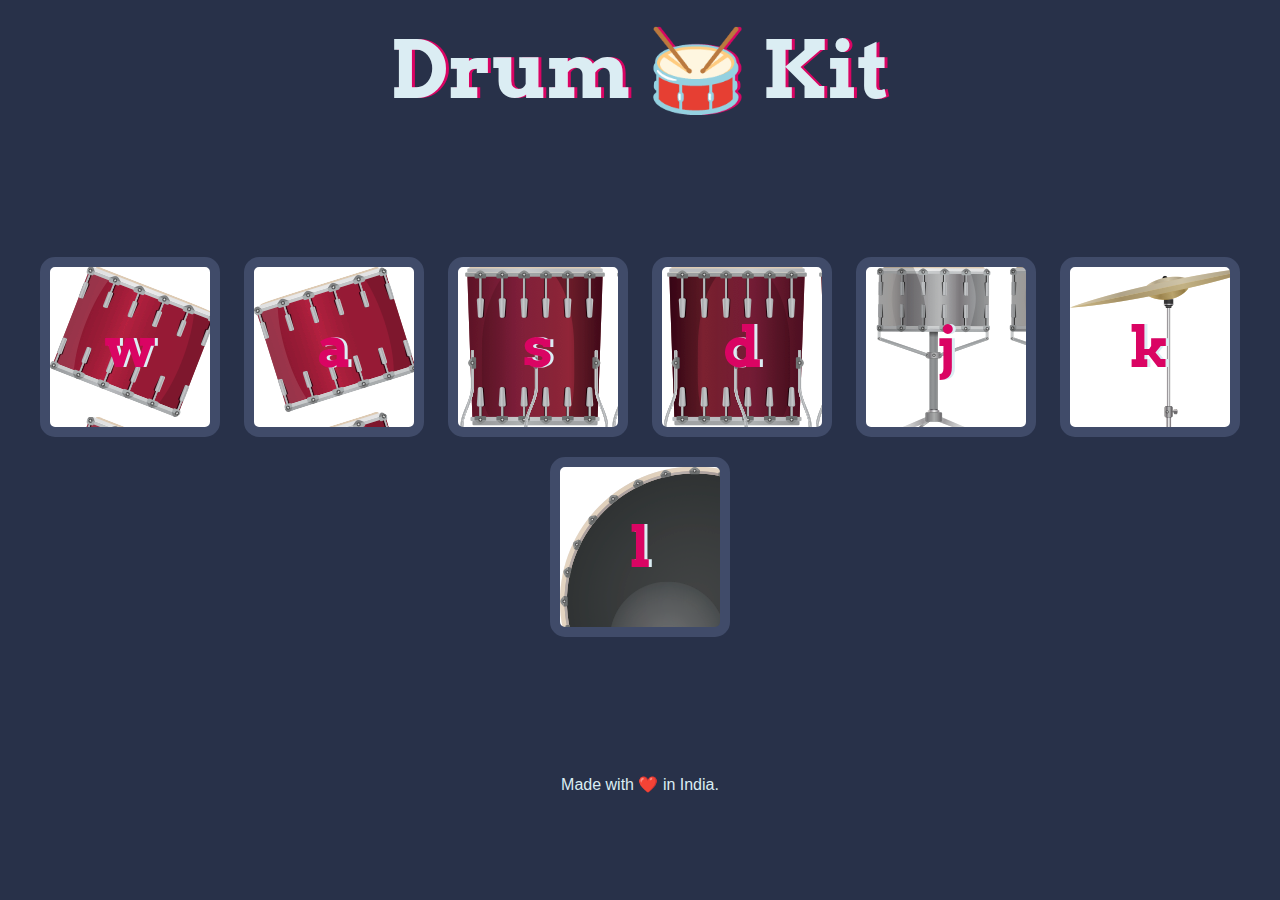
<file: Drum Kit/index.html>
<!DOCTYPE html>
<html lang="en" dir="ltr">

<head>
  <meta charset="utf-8">
  <title>Drum Kit</title>
  <link rel="stylesheet" href="styles.css">
  <link href="https://fonts.googleapis.com/css?family=Arvo" rel="stylesheet">
</head>

<body>
  <h1 id="title">Drum 🥁 Kit</h1>
  <div class="set">
    <button class="w drum">w</button>
    <button class="a drum">a</button>
    <button class="s drum">s</button>
    <button class="d drum">d</button>
    <button class="j drum">j</button>
    <button class="k drum">k</button>
    <button class="l drum">l</button>
  </div>


<script src="index.js" charset="utf-8"></script>

<footer>
  Made with ❤️ in India.
</footer>
</body>
</html>
</file>
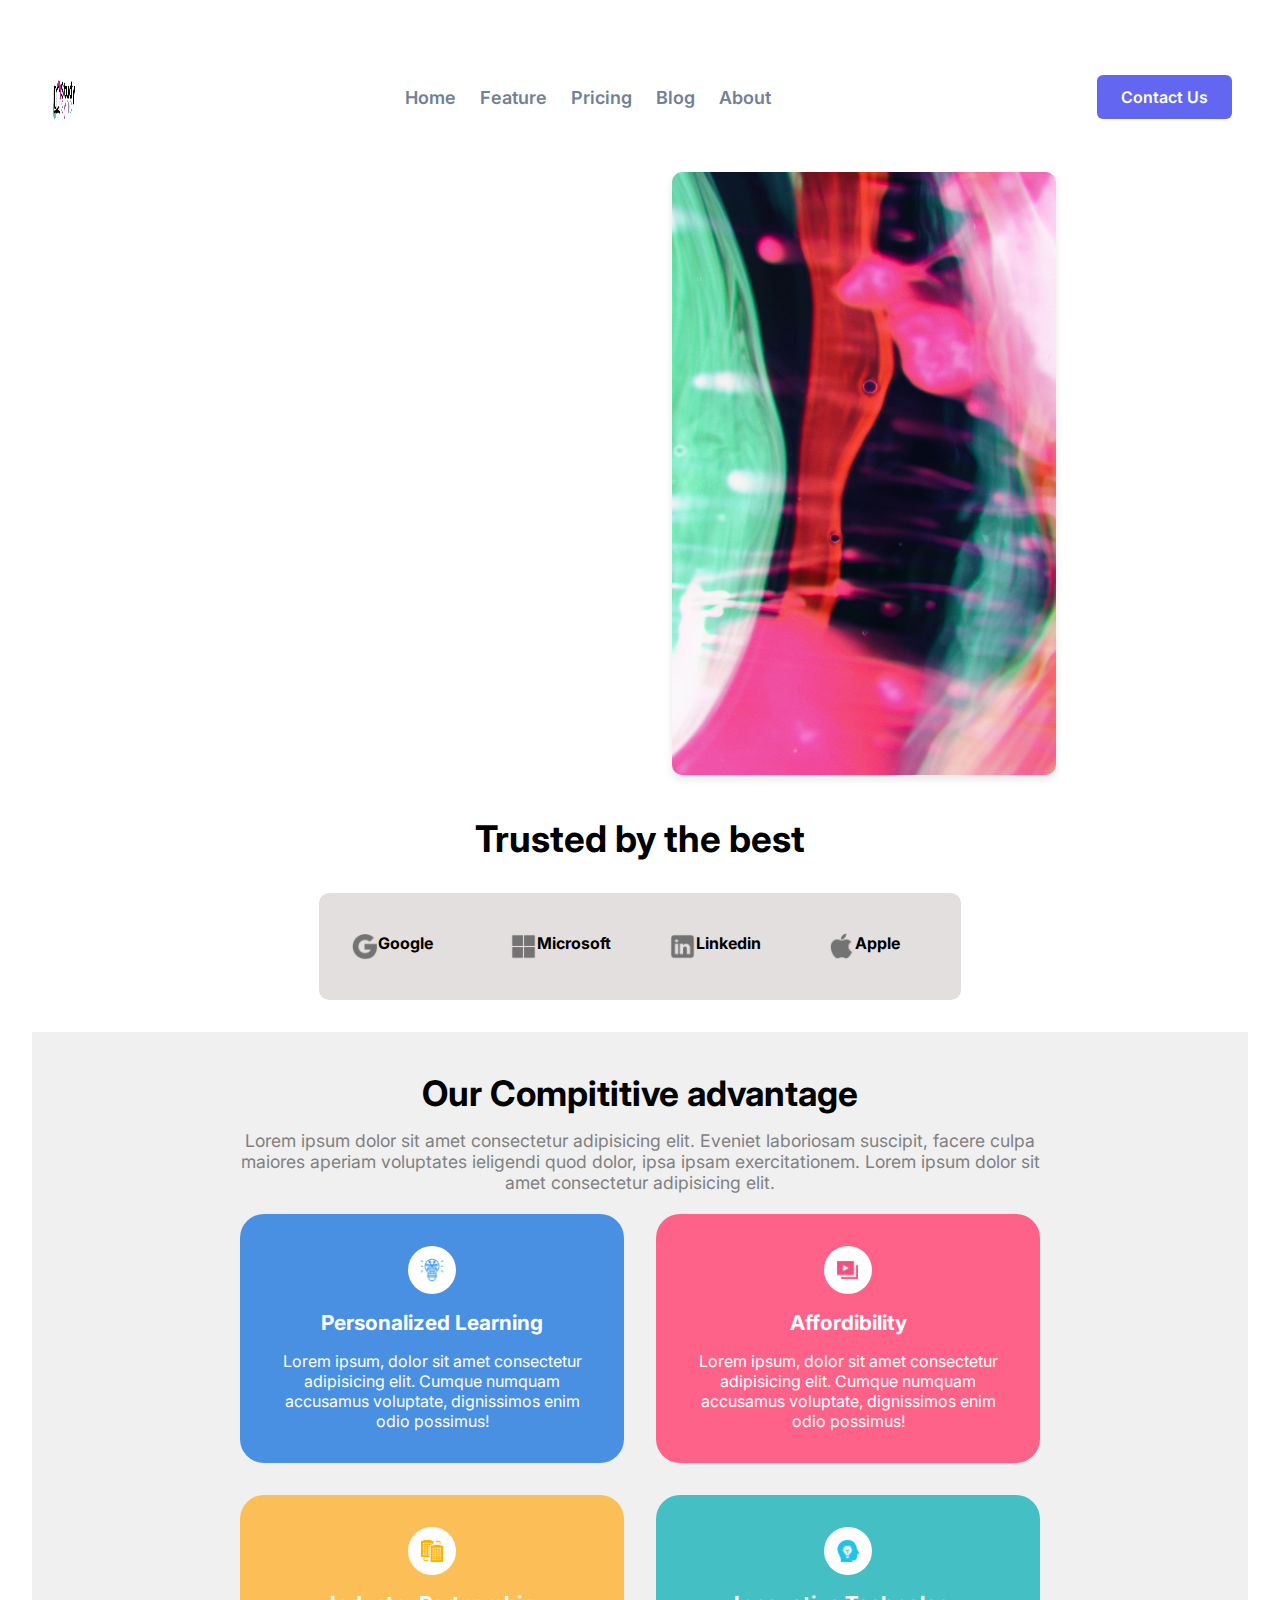
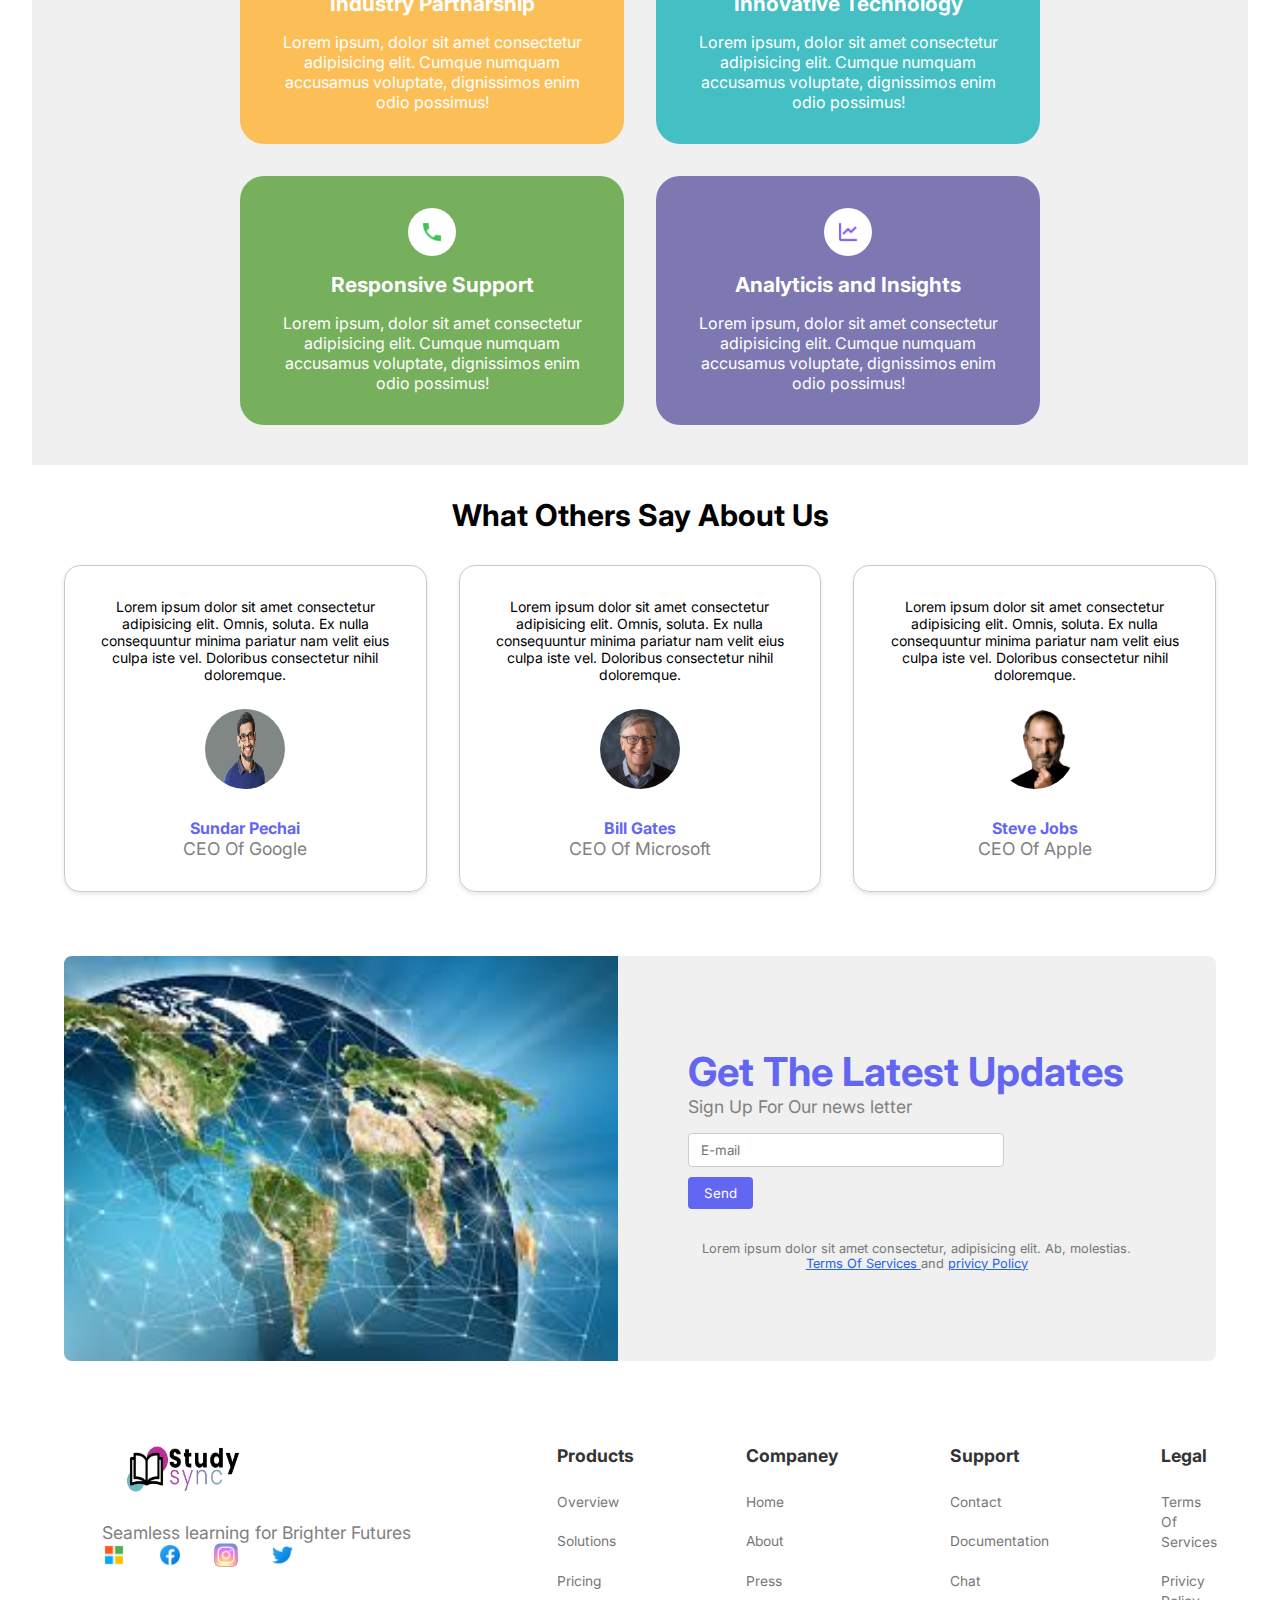
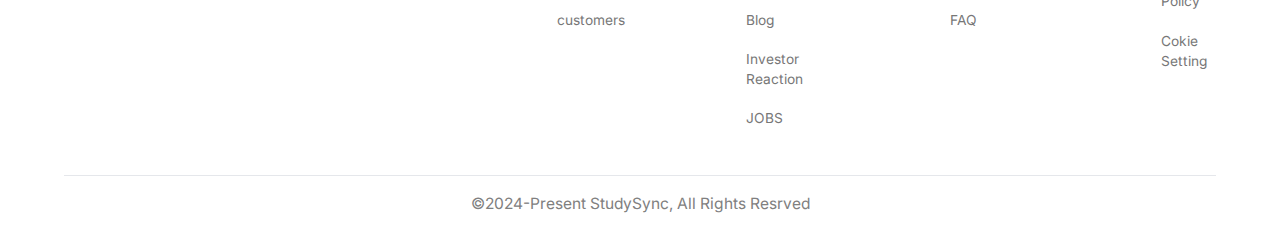
<file: L33--38/index.html>
<!DOCTYPE html>
<html lang="en">

<head>
  <meta charset="UTF-8" />
  <meta name="viewport" content="width=device-width, initial-scale=1.0" />
  <title>StudySync.in</title>
  <link rel="stylesheet" href="style.css" />
  <link rel="shortcut icon" href="ss.jpg" type="image/x-icon" />
</head>

<body>
  <div class="header">
    <header class="header_content">
      <a href="#logo" class="logo">
        <img src="ss.jpg" alt="LOGO" class="LOGO_icon" />
      </a>

      <nav class="nav">
        <a href="http://127.0.0.1:5500/L33/index.html" class="nav_link">Home</a>
        <a href="#Feature" class="nav_link">Feature</a>
        <a href="#Pricing" class="nav_link">Pricing</a>
        <a href="http://127.0.0.1:5500/L29--30/Codehelpblog.html" class="nav_link">Blog</a>
        <a href="#about" class="nav_link">About</a>
      </nav>

      <a href="#Contact Us" class="contact_button">Contact Us</a>
    </header>
  </div>

  <div class="content">
    <section class="main_section">
      <div class="content_left">
        <p class="Section_label">Very Proud to Enounce</p>
        <h1 class="Section_title">Seamless learning for Brighter Futures</h1>
        <p class="Section_dis">
          Lorem ipsum, dolor sit amet consectetur adipisicing elit. Quisquam
          natus vitae illo, sit libero dolores quibusdam quaerat, pariatur
          veniam odio animi tempore hic est? Fuga eaque suscipit veniam iste
          optio?Lorem ipsum dolor, sit amet consectetur adipisicing elit.
          Dolore voluptatibus consequatur cupiditate et tempore dolorum
          maiores, recusandae
        </p>

        <div class="button_group">
          <a href="#start" class="Start_button">Start Now</a>
          <a href="#Tour" class="Tour_button">Take Tour</a>
        </div>
      </div>

      <div class="content_right">
        <div class="img_container">
          <img src="SBI.jpg" alt="Section Image " class="section_image" />
        </div>
      </div>
    </section>
  </div>

  <div class="Companey-container">
    <h2 class="Companey_title">Trusted by the best</h2>
    <div class="companey_grid">
      <div class="companey_logo">
        <img src="Google.png" class="PNG-img" />
        <span class="logo_text">Google</span>
      </div>

      <div class="companey_logo">
        <img src="Microsoft.png" class="PNG-img" />
        <span class="logo_text">Microsoft</span>
      </div>

      <div class="companey_logo">
        <img src="Linkedin.png" class="PNG-img" />
        <span class="logo_text">Linkedin</span>
      </div>

      <div class="companey_logo">
        <img src="Apple.png" class="PNG-img" />
        <span class="logo_text">Apple</span>
      </div>
    </div>
  </div>

  <div class="feature_container">
    <div class="feature_content">
      <div class="main_info">
        <h2 class="main_title">Our Compititive advantage</h2>
        <p class="main_des">
          Lorem ipsum dolor sit amet consectetur adipisicing elit. Eveniet
          laboriosam suscipit, facere culpa maiores aperiam voluptates
          ieligendi quod dolor, ipsa ipsam exercitationem. Lorem ipsum dolor
          sit amet consectetur adipisicing elit.
        </p>
      </div>
      <div class="feature_grid">
        <!-- card1 -->
        <div class="feature_card">
          <div class="icon_container">
            <img src="icons8-idea-bulb-25.png" alt="" class="feature_img" />
          </div>

          <div class="feature_info">
            <div class="feature_title">Personalized Learning</div>

            <div class="feature_des">
              Lorem ipsum, dolor sit amet consectetur adipisicing elit. Cumque
              numquam accusamus voluptate, dignissimos enim odio possimus!
            </div>
          </div>
        </div>
        <!-- card2 -->
        <div class="feature_card">
          <div class="icon_container">
            <img src="icons8-video-player-25.png" alt="" class="feature_img" />
          </div>

          <div class="feature_info">
            <div class="feature_title">Affordibility</div>

            <div class="feature_des">
              Lorem ipsum, dolor sit amet consectetur adipisicing elit. Cumque
              numquam accusamus voluptate, dignissimos enim odio possimus!
            </div>
          </div>
        </div>
        <!-- card3 -->
        <div class="feature_card">
          <div class="icon_container">
            <img src="icons8-related-companies-25.png" alt="" class="feature_img" />
          </div>

          <div class="feature_info">
            <div class="feature_title">Industry Partnarship</div>

            <div class="feature_des">
              Lorem ipsum, dolor sit amet consectetur adipisicing elit. Cumque
              numquam accusamus voluptate, dignissimos enim odio possimus!
            </div>
          </div>
        </div>
        <!-- card4 -->
        <div class="feature_card">
          <div class="icon_container">
            <img src="icons8-innovation-25.png" alt="" class="feature_img" />
          </div>

          <div class="feature_info">
            <div class="feature_title">Innovative Technology</div>

            <div class="feature_des">
              Lorem ipsum, dolor sit amet consectetur adipisicing elit. Cumque
              numquam accusamus voluptate, dignissimos enim odio possimus!
            </div>
          </div>
        </div>
        <!-- card5 -->
        <div class="feature_card">
          <div class="icon_container">
            <img src="icons8-call-25.png" alt="" class="feature_img" />
          </div>

          <div class="feature_info">
            <div class="feature_title">Responsive Support</div>

            <div class="feature_des">
              Lorem ipsum, dolor sit amet consectetur adipisicing elit. Cumque
              numquam accusamus voluptate, dignissimos enim odio possimus!
            </div>
          </div>
        </div>
        <!-- card6 -->
        <div class="feature_card">
          <div class="icon_container">
            <img src="icons8-graph-25.png" alt="" class="feature_img" />
          </div>

          <div class="feature_info">
            <div class="feature_title">Analyticis and Insights</div>

            <div class="feature_des">
              Lorem ipsum, dolor sit amet consectetur adipisicing elit. Cumque
              numquam accusamus voluptate, dignissimos enim odio possimus!
            </div>
          </div>
        </div>
      </div>
    </div>
  </div>

  <div class="testimonial_container">
    <div class="testimonial_content">
      <h2 class="testimonial_title">What Others Say About Us</h2>

      <div class="testimonial_grid">
        <!-- card1 -->
        <div class="testimonial_card">
          <div class="testimonial_text">
            Lorem ipsum dolor sit amet consectetur adipisicing elit. Omnis,
            soluta. Ex nulla consequuntur minima pariatur nam velit eius culpa
            iste vel. Doloribus consectetur nihil doloremque.
          </div>

          <div class="testimonial_avatar">
            <img src="Spg.jpg" alt="" class="pic1" />
          </div>

          <div class="testimonial_info">
            <h3>Sundar Pechai</h3>

            <p>CEO Of Google</p>
          </div>
        </div>
        <!-- card2 -->
        <div class="testimonial_card">
          <div class="testimonial_text">
            Lorem ipsum dolor sit amet consectetur adipisicing elit. Omnis,
            soluta. Ex nulla consequuntur minima pariatur nam velit eius culpa
            iste vel. Doloribus consectetur nihil doloremque.
          </div>

          <div class="testimonial_avatar">
            <img src="bgm.jpg" alt="" class="pic2" />
          </div>

          <div class="testimonial_info">
            <h3>Bill Gates</h3>

            <p>CEO Of Microsoft</p>
          </div>
        </div>
        <!-- card3 -->
        <div class="testimonial_card">
          <div class="testimonial_text">
            Lorem ipsum dolor sit amet consectetur adipisicing elit. Omnis,
            soluta. Ex nulla consequuntur minima pariatur nam velit eius culpa
            iste vel. Doloribus consectetur nihil doloremque.
          </div>

          <div class="testimonial_avatar">
            <img src="sja.png" alt="" class="pic3" />
          </div>

          <div class="testimonial_info">
            <h3>Steve Jobs</h3>

            <p>CEO Of Apple</p>
          </div>
        </div>
      </div>
    </div>
  </div>

  <div class="news_letter_container">
    <div class="news_letter_content">
      <!-- Left Part -->
      <div class="news_left">
        <img src="download.jpeg" alt="" loading="lazy" />
      </div>
      <!-- Right Part -->
      <div class="news_right">
        <div class="news_info">
          <h2 class="news_title">Get The Latest Updates</h2>

          <p class="news_des">Sign Up For Our news letter</p>
        </div>

        <form class="news_form">
          <input class="news_email" placeholder="E-mail" />
          <button class="news_send_button">Send</button>
        </form>

        <div class="news_privicy_policy">
          Lorem ipsum dolor sit amet consectetur, adipisicing elit. Ab,
          molestias.
          <a href="" class="news_link"> Terms Of Services </a>
          and
          <a href="" class="news_link"> privicy Policy </a>
        </div>
      </div>
    </div>
  </div>

  <div class="footer_container">
    <footer class="footer">
      <div class="footer_top">
        <div class="com_logo">
          <a href="" class="logo_link">
            <img src="ss.jpg" class="logo_png" />
          </a>
          <p class="filler_text">Seamless learning for Brighter Futures</p>
          <div class="social">
            <a href="https://www.microsoft.com/en-in" class="social_link">
              <img src="icons8-microsoft-25.png" class="social_icon" />
            </a>

            <a href="https://www.facebook.com/" class="social_link">
              <img src="icons8-facebook-25.png" class="social_icon" />
            </a>

            <a href="https://www.instagram.com/" class="social_link">
              <img src="icons8-instagram-25.png" class="social_icon" />
            </a>

            <a href="https://twitter.com/?lang=en" class="social_link">
              <img src="icons8-twitter-25.png" class="social_icon" />
            </a>
          </div>
        </div>
      </div>

      <div class="footer_grid">
        <!-- column1 -->
        <div class="footer_grid_column">
          <div class="footer_grid_heading">Products</div>
          <ul class="footer_link_list">
            <li>
              <a href="#overview" class="footer_link">Overview</a>
            </li>

            <li>
              <a href="#Solutions" class="footer_link">Solutions</a>
            </li>

            <li>
              <a href="#Pricing" class="footer_link">Pricing</a>
            </li>

            <li>
              <a href="#customers" class="footer_link">customers</a>
            </li>
          </ul>
        </div>
        <!-- column2 -->
        <div class="footer_grid_column">
          <div class="footer_grid_heading">Companey</div>
          <ul class="footer_link_list">
            <li>
              <a href="http://127.0.0.1:5500/L33/index.html" class="footer_link">Home</a>
            </li>

            <li>
              <a href="#About" class="footer_link">About</a>
            </li>

            <li>
              <a href="#Press" class="footer_link">Press</a>
            </li>

            <li>
              <a href="http://127.0.0.1:5500/L29--30/Codehelpblog.html" class="footer_link">Blog</a>
            </li>

            <li>
              <a href="IR" class="footer_link">Investor <br />Reaction</a>
            </li>

            <li>
              <a href="#JOBS" class="footer_link">JOBS</a>
            </li>
          </ul>
        </div>
        <!-- column3 -->
        <div class="footer_grid_column">
          <div class="footer_grid_heading">Support</div>
          <ul class="footer_link_list">
            <li>
              <a href="#Contact" class="footer_link">Contact</a>
            </li>

            <li>
              <a href="#Documentation" class="footer_link">Documentation</a>
            </li>

            <li>
              <a href="#Chat" class="footer_link">Chat</a>
            </li>

            <li>
              <a href="#FAQ" class="footer_link">FAQ</a>
            </li>
          </ul>
        </div>
        <!-- column4 -->
        <div class="footer_grid_column">
          <div class="footer_grid_heading">Legal</div>
          <ul class="footer_link_list">
            <li>
              <a href="# Terms Of Services" class="footer_link">
                Terms Of Services</a>
            </li>

            <li>
              <a href="# privicy Policy" class="footer_link">
                Privicy Policy</a>
            </li>

            <li>
              <a href="#Cokie Settings" class="footer_link">Cokie Setting</a>
            </li>
          </ul>
        </div>
      </div>
    </footer>

    <div class="footer_copyright">
      &copy;2024-Present StudySync, All Rights Resrved
    </div>
  </div>

  <script src="index.js"></script>
</body>

</html>

<!-- <link rel="preconnect" href="https://fonts.googleapis.com">
<link rel="preconnect" href="https://fonts.gstatic.com" crossorigin>
<link href="https://fonts.googleapis.com/css2?family=Inter:wght@100..900&display=swap" rel="stylesheet"> -->
</file>
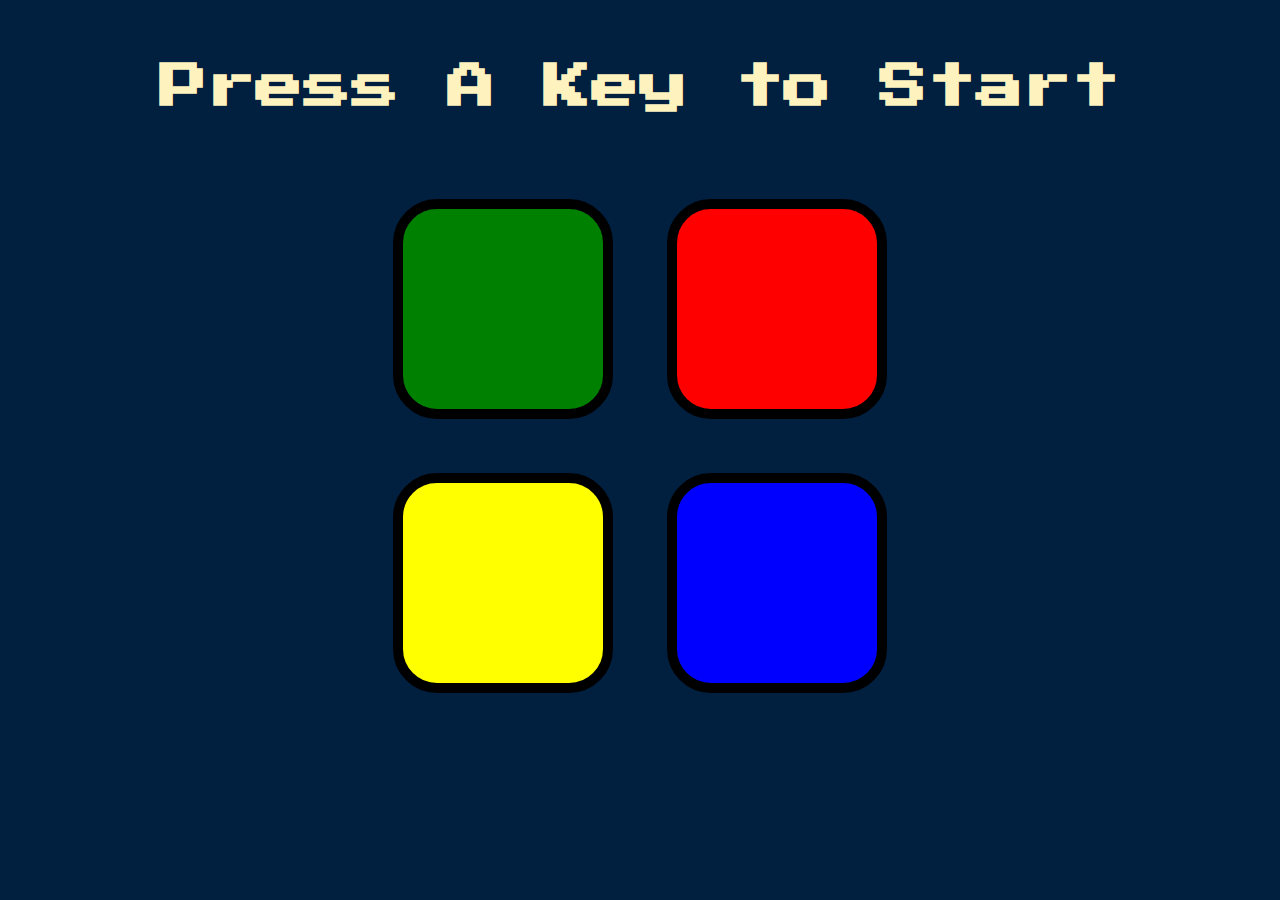
<file: Simon Game Challenge Completed/index.html>
<!DOCTYPE html>
<html lang="en" dir="ltr">

<head>
  <meta charset="utf-8">
  <title>Simon</title>
  <link rel="stylesheet" href="styles.css">
  <link href="https://fonts.googleapis.com/css?family=Press+Start+2P" rel="stylesheet">
</head>

<body>
  <h1 id="level-title">Press A Key to Start</h1>
  <div class="container">
    <div lass="row">

      <div type="button" id="green" class="btn green">

      </div>

      <div type="button" id="red" class="btn red">

      </div>
    </div>

    <div class="row">

      <div type="button" id="yellow" class="btn yellow">

      </div>
      <div type="button" id="blue" class="btn blue">

      </div>

    </div>

  </div>

  <script src="https://ajax.googleapis.com/ajax/libs/jquery/3.3.1/jquery.min.js"></script>
  <script src="game.js" charset="utf-8"></script>

</body>

</html>
</file>
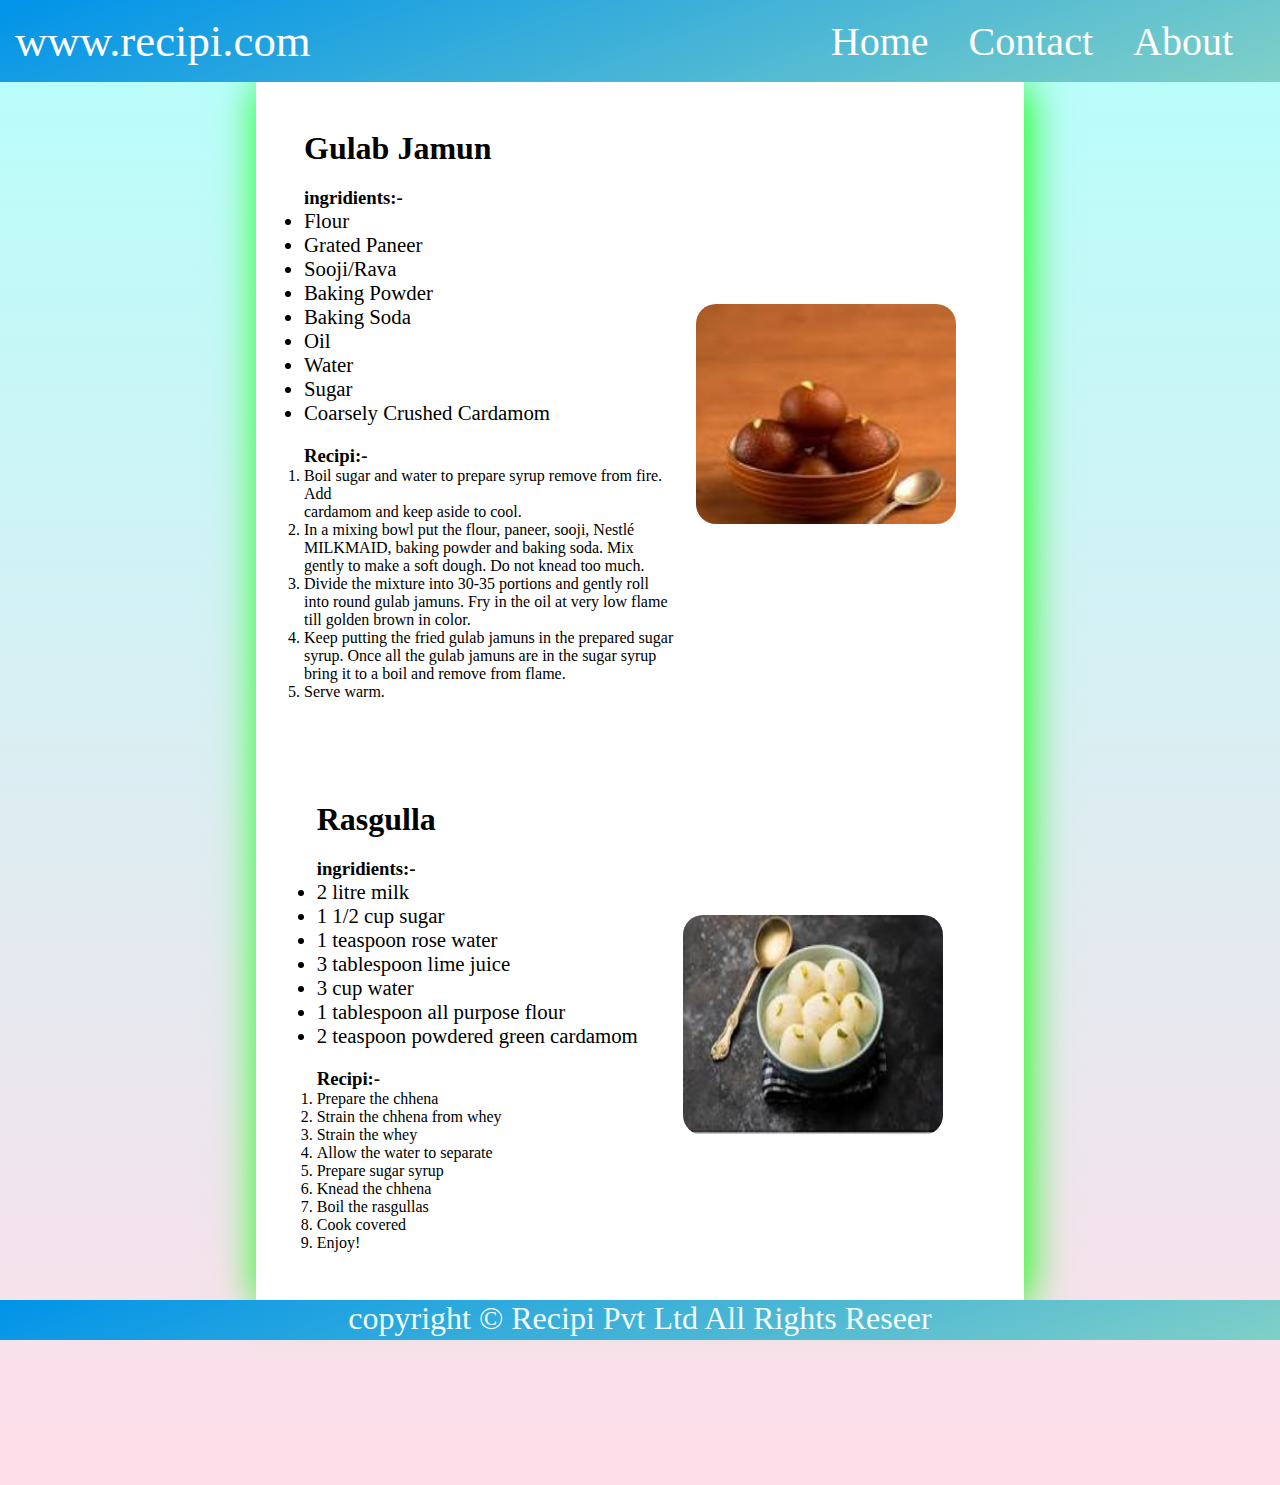
<file: 1Recipi Project L26/L26.html>
<!DOCTYPE html>
<html lang="en">
<head>
    <meta charset="UTF-8">
    <meta name="viewport" content="width=device-width, initial-scale=1.0">
    <title>WWW.recipi process.com</title>
   <!-- <link rel="stylesheet" href="style.css"> -->

   <style>
    *{
    margin: 0;
    padding: 0;
    box-sizing: border-box;
 }

 .container{
    height: 165vh;
    width: 100vw;
    overflow-x: none;
    background-color: #FFDEE9;
background-image: linear-gradient(0deg, #FFDEE9 0%, #B5FFFC 100%);

    
 }

 .navcontainer{
    width: 100%;
    width: 100vw;
    /* background-color: #7171b4e5; */
    background-color: #0093E9;
background-image: linear-gradient(160deg, #0093E9 0%, #80D0C7 100%);

    min-height: 80px;
    display: flex;
    justify-content: center;
    align-items: center;
    position: relative;

 }

nav{
    width: 100%;
    overflow-x: none;
    padding-right: 2rem;
}

 #navlist{
    width: 100%;
    padding: 15px;
    /* margin-left: 15px;
    margin-right: 15px; */
    list-style: none;
    font-size: 2.5rem;
    display: flex;
    justify-content: space-between;
    align-items: center;
 }

#navlogo{
    font-size: 2.8rem;
    color: white;
}

a{
    text-decoration: none;
    color: white;
}

#navitems{
    display: flex;
    gap: 40px;
    
}

.footerbox{
    background-color: #0093E9;
background-image: linear-gradient(160deg, #0093E9 0%, #80D0C7 100%);

width: 100%;
text-align: center;
min-height: 40px;

}

.footerbox p{
    color: azure;
    font-size: 2rem;
}

.contentbox{
    width: 60%;
    margin: auto;
    
    background-color: white;
    display: flex;
    flex-direction: column;
    gap: 100px;
    padding: 3rem;
    box-shadow: 3px 3px 40px rgb(4, 255, 0);
}

.item{
    display: flex;
    justify-content: space-around;
    align-items: center;

}

.rightbox{
    position: relative;
    transition: all 0.3s linear;

   
}


.rightbox img{
    margin: 20px;
height: 220px; 
width: 260px;   
border-radius: 20px;
transition: all 0.6s 0s;

    
}

.rightbox:hover{
    transform: scale(1.1);
}

.leftbox{
    display: flex;
    gap: 20px;
    flex-direction: column;
}

.leftbox h2{
font-size: 2rem;
}

.ingbox{
    font-size: 1.3rem;
}

.rightbox .overlay{
    position: absolute;
    top: 0;
    left: 0;
    height: 100%;
    width: 100%;
    background-color: rgba(48, 46, 46, 0.49);
    display: flex;
    align-items: center;
    justify-content: center;
    border-radius: 20px;
    opacity: 0;
    transition: all 0.3s linear;
}

.rightbox:hover .overlay{
opacity: 1;
}

.rightbox .overlay span{
    color: white;
    font-size: 1.2rem;
}









   </style>
    
</head>


<body>
    <div class="container">

        <header>
            
        <div class="navcontainer">
            
            <nav>
                <ul id="navlist">
                    <li>
                    <p id="navlogo">www.recipi.com</p>
                    </li>

                    <li>
                        <div id="navitems">
                            <a href="#">Home</a>
                            <a href="#">Contact</a>
                            <a href="#">About</a>
                        </div>
                    </li>

                </ul>
            </nav>
        
       
        </div>
        </header>

        <main>
            <div class="contentbox">
                <section>
                    <div class="item">
                        <div class="leftbox">
                            <h2>Gulab Jamun</h2>

                            <div>
                                <h3>ingridients:-</h3>
                                <ul class="ingbox">

                                    <li>Flour</li>
                                    <li>Grated Paneer</li>
                                    <li>Sooji/Rava</li>
                                    <li>Baking Powder</li>
                                    <li>Baking Soda</li>
                                    <li>Oil</li>
                                    <li>Water</li>
                                    <li>Sugar</li>
                                    <li>Coarsely Crushed Cardamom</li>

                                    
                                </ul>
                            </div>

                            <div>
                                <h3>Recipi:-</h3>

                                <ol class="rbox">
                                    <li>Boil sugar and water to prepare syrup remove from fire. Add <br>cardamom and keep aside to cool.</li>
                                    <li>In a mixing bowl put the flour, paneer, sooji, Nestlé MILKMAID, baking powder and baking soda. Mix gently to make a soft dough. Do not knead too much.</li>
                                    <li> Divide the mixture into 30-35 portions and gently roll into round gulab jamuns. Fry in the oil at very low flame till golden brown in color.</li>
                                    <li>Keep putting the fried gulab jamuns in the prepared sugar syrup. Once all the gulab jamuns are in the sugar syrup bring it to a boil and remove from flame.</li>
                                    <li>Serve warm.</li>
                                    
                                </ol>
                            </div>
                            

                        </div>
                        

                        <div class="rightbox">
                            <img src="gulab jamun.jpeg" alt="gulab Jamun">
                            <div class="overlay">
                                <span>Click Here to buy</span>
                            </div>
                        </div>
                    </div>
                </section>

                <section>
                    <div class="item">
                        <div class="leftbox">
                            <h2>Rasgulla</h2>

                            <div>
                                <h3>ingridients:-</h3>
                                <ul class="ingbox">
                                    <li>2 litre milk</li>
                                    <li>1 1/2 cup sugar</li>
                                    <li>1 teaspoon rose water</li>
                                    <li>3 tablespoon lime juice</li>
                                    <li>3 cup water</li>
                                    <li>1 tablespoon all purpose flour</li>
                                    <li>2 teaspoon powdered green cardamom</li>
                                    
                                </ul>
                            </div>

                            <div>
                                <h3>Recipi:-</h3>

                                <ol>
                                    <li>Prepare the chhena</li>
                                    <li>Strain the chhena from whey</li>
                                    <li>Strain the whey </li>
                                    <li>Allow the water to separate</li>
                                    <li> Prepare sugar syrup</li>
                                    <li>Knead the chhena</li>
                                    <li>Boil the rasgullas</li>
                                    <li> Cook covered</li>
                                    <li>Enjoy!</li>

                                </ol>
                            </div>
                            

                        </div>

                        <div class="rightbox">
                            <img src="Rasgulla.jpeg" alt="Rasgulla">
                            <div class="overlay">
                                <span>Click Here to buy</span>
                            </div>
                        </div>
                    </div>
                </section>
            </div>
        </main>
       
        <footer>
                  
        <div class="footerbox">
           <p>copyright &copy; Recipi Pvt Ltd All Rights Reseer</p> 
           
        </div>
        </footer>
      

    </div>
</body>
</html>
</file>
<file: Drum Kit/styles.css>
/* General Styles */
body {
  text-align: center;
  background-color: #283149;
  margin: 0;
  padding: 0;
}

h1 {
  font-size: 3rem;
  color: #DBEDF3;
  font-family: "Arvo", cursive;
  text-shadow: 3px 0 #DA0463;
  margin: 20px 0;
}

footer {
  color: #DBEDF3;
  font-family: sans-serif;
  margin-top: 20px;
}

/* Drum Button Styles */
.w {
  background-image: url("images/tom1.png");
}

.a {
  background-image: url("images/tom2.png");
}

.s {
  background-image: url("images/tom3.png");
}

.d {
  background-image: url("images/tom4.png");
}

.j {
  background-image: url("images/snare.png");
}

.k {
  background-image: url("images/crash.png");
}

.l {
  background-image: url("images/kick.png");
}

.set {
  margin: 10% auto;
}

.pressed {
  box-shadow: 0 3px 4px 0 #DBEDF3;
  opacity: 0.5;
}

.red {
  color: red;
}

.drum {
  outline: none;
  border: 10px solid #404B69;
  font-size: 2rem;
  font-family: 'Arvo', cursive;
  line-height: 2;
  font-weight: 900;
  color: #DA0463;
  text-shadow: 3px 0 #DBEDF3;
  border-radius: 15px;
  display: inline-block;
  width: 100px;
  height: 100px;
  text-align: center;
  margin: 10px;
  background-color: white;
}

/* Media Queries for Responsiveness */
@media (min-width: 600px) {
  h1 {
    font-size: 4rem;
  }

  .drum {
    width: 120px;
    height: 120px;
    font-size: 3rem;
  }
}

@media (min-width: 768px) {
  h1 {
    font-size: 5rem;
  }

  .drum {
    width: 150px;
    height: 150px;
    font-size: 3.5rem;
  }
}

@media (min-width: 992px) {
  .drum {
    width: 180px;
    height: 180px;
    font-size: 4rem;
  }
}

/* Media Queries for Responsiveness */
@media (max-width: 600px) {
  h1 {
    font-size: 2rem;
  }

  .drum {
    width: 70px;
    height: 70px;
    font-size: 1.5rem;
  }
}

@media (min-width: 600px) and (max-width: 768px) {
  h1 {
    font-size: 3rem;
  }

  .drum {
    width: 100px;
    height: 100px;
    font-size: 2rem;
  }
}

@media (min-width: 768px) and (max-width: 992px) {
  h1 {
    font-size: 4rem;
  }

  .drum {
    width: 120px;
    height: 120px;
    font-size: 2.5rem;
  }
}

@media (min-width: 992px) and (max-width: 1200px) {
  h1 {
    font-size: 4.5rem;
  }

  .drum {
    width: 150px;
    height: 150px;
    font-size: 3rem;
  }
}

@media (min-width: 1200px) {
  h1 {
    font-size: 5rem;
  }

  .drum {
    width: 180px;
    height: 180px;
    font-size: 3.5rem;
  }
}
</file>
<file: L33--38/style.css>
@import url("https://fonts.googleapis.com/css2?family=Inter:wght@100..900&display=swap");

:root {
  --primary-color: #6366f1;
  --accent-color: #3f83f8;
  --text-color: #333333;
  --link-color: #2563eb;
  --background-color: #ffffff;
  --light-gray: #c8c7c7;
  --gray: #808080;
  --dark-grey: #555;
}

* {
  margin: 0;
  padding: 0;
  font-family: "Inter", sans-serif;
  text-decoration: none;
}

body {
  height: 100vh;
  text-align: center;
  background-color: var(--background-color);
  padding: 2rem;
}

.header_content {
  max-width: 1280px;
  margin: 0 auto;
  display: flex;
  justify-content: space-between;
  align-items: center;
  padding: 1rem;
}

.LOGO_icon {
  height: 5.875rem;
  width: 1.938rem;
}

.nav {
  display: none;
  gap: 1.5rem;
}

@media screen and (min-width: 768px) {
  .nav {
    display: flex;
  }
}

.nav_link {
  color: #718096;
  font-size: 1.125rem;
  font-weight: 600;
  transition: color 0.1s;
}

.nav_link:hover {
  color: var(--link-color);
}

.contact_button {
  display: none;
  border: none;
  border-radius: 0.375rem;
  background-color: var(--primary-color);
  color: #ffffff;
  transition: all 0.1s;
  padding: 0.75rem 1.5rem;
  font-size: 1rem;
  font-weight: 600;
}

@media screen and (min-width: 768px) {
  .contact_button {
    display: block;
  }
}

.contact_button:hover {
  background-color: #5254f8;
}

.main_section {
  max-width: 1280px;
  display: flex;
  flex-direction: column;
  gap: 2rem;
  padding: 0.6rem;
  align-items: center;
  margin: 0 auto;
}

.content_left {
  text-align: center;
  animation: sidefromLeft 1s ease forwards;
  opacity: 0;
}

@keyframes sidefromLeft {
  0% {
    opacity: 0;
    transform: translateX(-100%);
  }
  100% {
    opacity: 1;
    transform: translateX(0);
  }
}

.Section_label {
  font-size: 1.15rem;
  font-weight: 600;
  color: var(--primary-color);
}

.Section_title {
  font-size: 2.25rem;
  padding: 1rem;
  color: var(--text-color);
}

.Section_dis {
  color: var(--gray);
  font-size: 1.13rem;
}

.button_group {
  display: flex;
  align-items: center;
  justify-content: center;
  gap: 2rem;
  padding: 1rem;
  margin-top: 1rem;
}

.Start_button, .Tour_button {
  border: none;
  border-radius: 0.375rem;
  color: #ffffff;
  transition: all 0.1s;
  padding: 0.75rem 1.5rem;
  font-size: 1rem;
  font-weight: 600;
}

.Start_button {
  background-color: var(--primary-color);
}

.Tour_button {
  background-color: var(--dark-grey);
}

.Start_button:hover {
  background-color: #5254f8;
}

.Tour_button:hover {
  background-color: var(--gray);
}

.content_right {
  display: flex;
  align-items: center;
  justify-content: center;
}

.img_container {
  border: none;
  border-radius: 0.625rem;
  overflow: hidden;
  box-shadow: 0px 4px 8px rgba(0, 0, 0, 0.1);
  height: 60vh;
  width: 30vw;
}

.section_image {
  height: 100%;
  width: 100%;
}

@media screen and (min-width: 768px) {
  .main_section {
    flex-direction: row;
  }
  .content_left {
    max-width: 50%;
    text-align: left;
  }
  .Section_title {
    padding-left: 0;
  }
  .button_group {
    justify-content: start;
    padding-left: 0;
  }
  .Section_label {
    font-size: 0.8rem;
  }
  .Section_title {
    font-size: 4rem;
  }
  .img_container {
    height: 67vh;
  }
  .Section_dis {
    font-size: 1.1rem;
    width: 78%;
  }
}

@media screen and (max-width: 768px) {
  .img_container {
    width: 80vw;
  }
}

.Companey-container {
  display: flex;
  flex-direction: column;
  justify-content: center;
  align-items: center;
  margin-top: 2rem;
  animation: slideFromLeft 1s ease forwards;
}

.companey_grid {
  display: grid;
  grid-template-columns: repeat(2, 1fr);
  gap: 3.6rem;
  padding: 1rem;
  background-color: #e4dfdf;
  border: none;
  border-radius: 0.625rem;
  margin-top: 2rem;
  margin-bottom: 2rem;
  padding: 2.5rem 2rem;
}

.companey_logo {
  font-size: 1rem;
  font-weight: 700;
  display: flex;
  grid-area: 0.5rem;
}

.PNG-img {
  height: 1.7rem;
  color: var(--gray);
}

.logo_text {
  font-size: 1rem;
}

@media screen and (min-width: 640px) {
  .companey_grid {
    grid-template-columns: repeat(4, 1fr);
  }
  .Companey_title {
    font-size: 2.3rem;
    font-weight: bold;
  }
}

.feature_container {
  background-color: #f0f0f0;
  padding: 2.5rem 0;
  text-align: center;
}

.feature_content {
  max-width: 800px;
  margin: 0 auto;
  padding: 0 2rem;
}

.main_info {
  display: flex;
  flex-direction: column;
  gap: 1rem;
}

.main_title {
  font-size: 2.2rem;
}

p {
  color: var(--gray);
  font-size: 1.1rem;
}

.feature_grid {
  display: grid;
  grid-template-columns: repeat(2, 1fr);
  grid-gap: 2rem;
  margin-top: 1.3rem;
}

.icon_container {
  background-color: #ffffff;
  height: 3rem;
  width: 3rem;
  border-radius: 50%;
  display: flex;
  justify-content: center;
  align-items: center;
}

.feature_img {
  width: 1.5rem;
  height: 1.5rem;
}

.feature_card {
  display: flex;
  flex-direction: column;
  justify-content: center;
  align-items: center;
  background-color: var(--primary-color);
  padding: 2rem;
  border-radius: 1.5rem;
  gap: 1rem;
}

.feature_title {
  color: white;
  font-weight: bold;
  font-size: 1.3rem;
}

.feature_info {
  display: flex;
  flex-direction: column;
  gap: 1rem;
}

.feature_des {
  color: white;
}

.feature_card:nth-child(1) {
  background-color: #4a90e2;
}

.feature_card:nth-child(2) {
  background-color: #ff6289;
}

.feature_card:nth-child(3) {
  background-color: #fcbf58;
}

.feature_card:nth-child(4) {
  background-color: #44bfc3;
}

.feature_card:nth-child(5) {
  background-color: #77b05d;
}

.feature_card:nth-child(6) {
  background-color: #7d78b1;
}

@media screen and (max-width: 768px) {
  .feature_grid {
    grid-template-columns: repeat(1, 1fr);
  }
}

.pic1, .pic2, .pic3 {
  border-radius: 50%;
  background-color: white;
  width: 5rem;
  height: 5rem;
}

.testimonial_container {
  background-color: #ffffff;
  padding: 2rem;
  margin: 0 auto;
  max-width: 1280px;
}

.testimonial_content {
  display: flex;
  flex-direction: column;
  align-items: center;
  gap: 2rem;
}

.testimonial_title {
  font-size: 1.875rem;
  font-weight: bold;
}

.testimonial_grid {
  display: grid;
  grid-template-columns: repeat(3, 1fr);
  grid-gap: 2rem;
}

@media screen and (max-width: 768px) {
  .testimonial_grid {
    grid-template-columns: repeat(1, 1fr);
  }
}

.testimonial_card {
  display: flex;
  flex-direction: column;
  border: 1px solid rgb(210, 199, 199);
  border-radius: 1rem;
  box-shadow: 0 2px 4px rgba(0, 0, 0, 0.1);
  padding: 2rem;
  gap: 1.6rem;
  transition: transform 0.3s ease, box-shadow 0.3s ease;
}

.testimonial_text {
  font-size: 0.875rem;
}

.testimonial_card:hover {
  transform: scale(1.05);
  box-shadow: 0 2px 4px rgba(0, 0, 0, 0.1);
  border: 1px solid var(--link-color);
}

.testimonial_info h3 {
  color: var(--primary-color);
  font-size: 1rem;
}

.testimonial_des {
  font-size: 0.875rem;
}

.news_letter_container {
  background-color: #ffffff;
  padding: 2rem;
  max-width: 1280px;
  height: 45vh;
  margin: 0 auto;
}

.news_letter_content {
  display: flex;
  flex-direction: row;
  background-color: #f0f0f0;
  height: 100%;
  border-radius: 8px;
  overflow: hidden;
}

.news_left {
  height: 100%;
  width: 50%;
  display: none;
  position: relative;
}

.news_left img {
  width: 100%;
  height: 100%;
  object-fit: cover;
  object-position: center;
}

.news_right {
  display: flex;
  flex-direction: column;
  gap: 1rem;
  padding: 1.4rem;
  justify-content: center;
  align-items: flex-start;
  width: 100%;
}

@media screen and (min-width: 640px) {
  .news_right {
    width: 50%;
  }
  .news_left {
    display: block;
  }
}

.news_title {
  font-size: 2.5rem;
  font-weight: bold;
  color: var(--primary-color);
}

.news_info {
  padding: 0 3rem;
}

.news_des {
  text-align: left;
}

.news_form {
  padding: 0 3rem;
  display: flex;
  flex-wrap: wrap;
  margin-bottom: 1rem;
  gap: 0.6rem;
}

.news_email {
  background-color: #fffefe;
  color: var(--text-color);
  outline: none;
  border: 1px solid #ccc;
  border-radius: 4px;
  padding: 0.5rem 0.75rem;
  width: 100%;
}

.news_email:focus {
  border-color: var(--link-color);
  box-shadow: 0 4px 8px rgba(0, 0, 0, 0.3);
}

.news_send_button {
  background-color: var(--primary-color);
  color: #ffffff;
  border: none;
  border-radius: 0.25rem;
  padding: 0.5rem 1rem;
  cursor: pointer;
}

.news_send_button:hover {
  background-color: var(--link-color);
}

.news_privicy_policy {
  padding: 0 3rem;
  font-size: 0.8rem;
  color: #777;
}

.news_link {
  text-decoration: underline;
  color: var(--link-color);
}

.footer_container {
  background-color: #ffffff;
  margin: 0 auto;
  padding: 0 2rem;
  display: flex;
  flex-direction: column;
  max-width: 1280px;
}

.footer {
  max-width: 1280px;
  padding: 1rem 2.4rem;
  text-align: left;
  display: flex;
  justify-content: space-between;
  gap: 5rem;
  padding-right: 2rem;
}

.footer_top {
  width: 34%;
  display: flex;
  flex-direction: column;
  gap: 1.4rem;
}

.logo_png {
  width: 9.8rem;
  height: 6.8rem;
}

.social_icon {
  width: 1.5rem;
  height: 1.5rem;
}

.fiiler_text {
  font-size: 1rem;
  color: #777;
}

.footer_grid {
  display: grid;
  grid-template-columns: repeat(4, 1fr);
  width: 58%;
  grid-gap: 7rem;
  padding-top: 2.2rem;
}

.footer_grid_heading {
  font-size: 1.1rem;
  font-weight: bold;
  color: var(--text-color);
  margin-bottom: 1.6rem;
}

ul {
  list-style-type: none;
}

.footer_link {
  color: #777;
  font-size: 0.86rem;
}

.footer_link_list {
  display: flex;
  flex-direction: column;
  gap: 1.2rem;
}

.social {
  display: flex;
  gap: 2rem;
}

.footer_copyright {
  color: var(--gray);
  font-size: 0.975rem;
  padding-bottom: 2rem;
  margin-top: 2rem;
  border-top: 1px solid #e5e7eb;
  padding-top: 1.15rem;
}

@media screen and (max-width: 1080px) {
  .footer {
    flex-direction: column;
  }
}
</file>
<file: Simon Game Challenge Completed/styles.css>
body {
  text-align: center;
  background-color: #011F3F;
}

#level-title {
  font-family: 'Press Start 2P', cursive;
  font-size: 3rem;
  margin:  5%;
  color: #FEF2BF;
}

.container {
  display: block;
  width: 50%;
  margin: auto;

}

.btn {
  margin: 25px;
  display: inline-block;
  height: 200px;
  width: 200px;
  border: 10px solid black;
  border-radius: 20%;
}

.game-over {
  background-color: red;
  opacity: 0.8;
}

.red {
  background-color: red;
}

.green {
  background-color: green;
}

.blue {
  background-color: blue;
}

.yellow {
  background-color: yellow;
}

.pressed {
  box-shadow: 0 0 20px white;
  background-color: grey;
}
</file>
